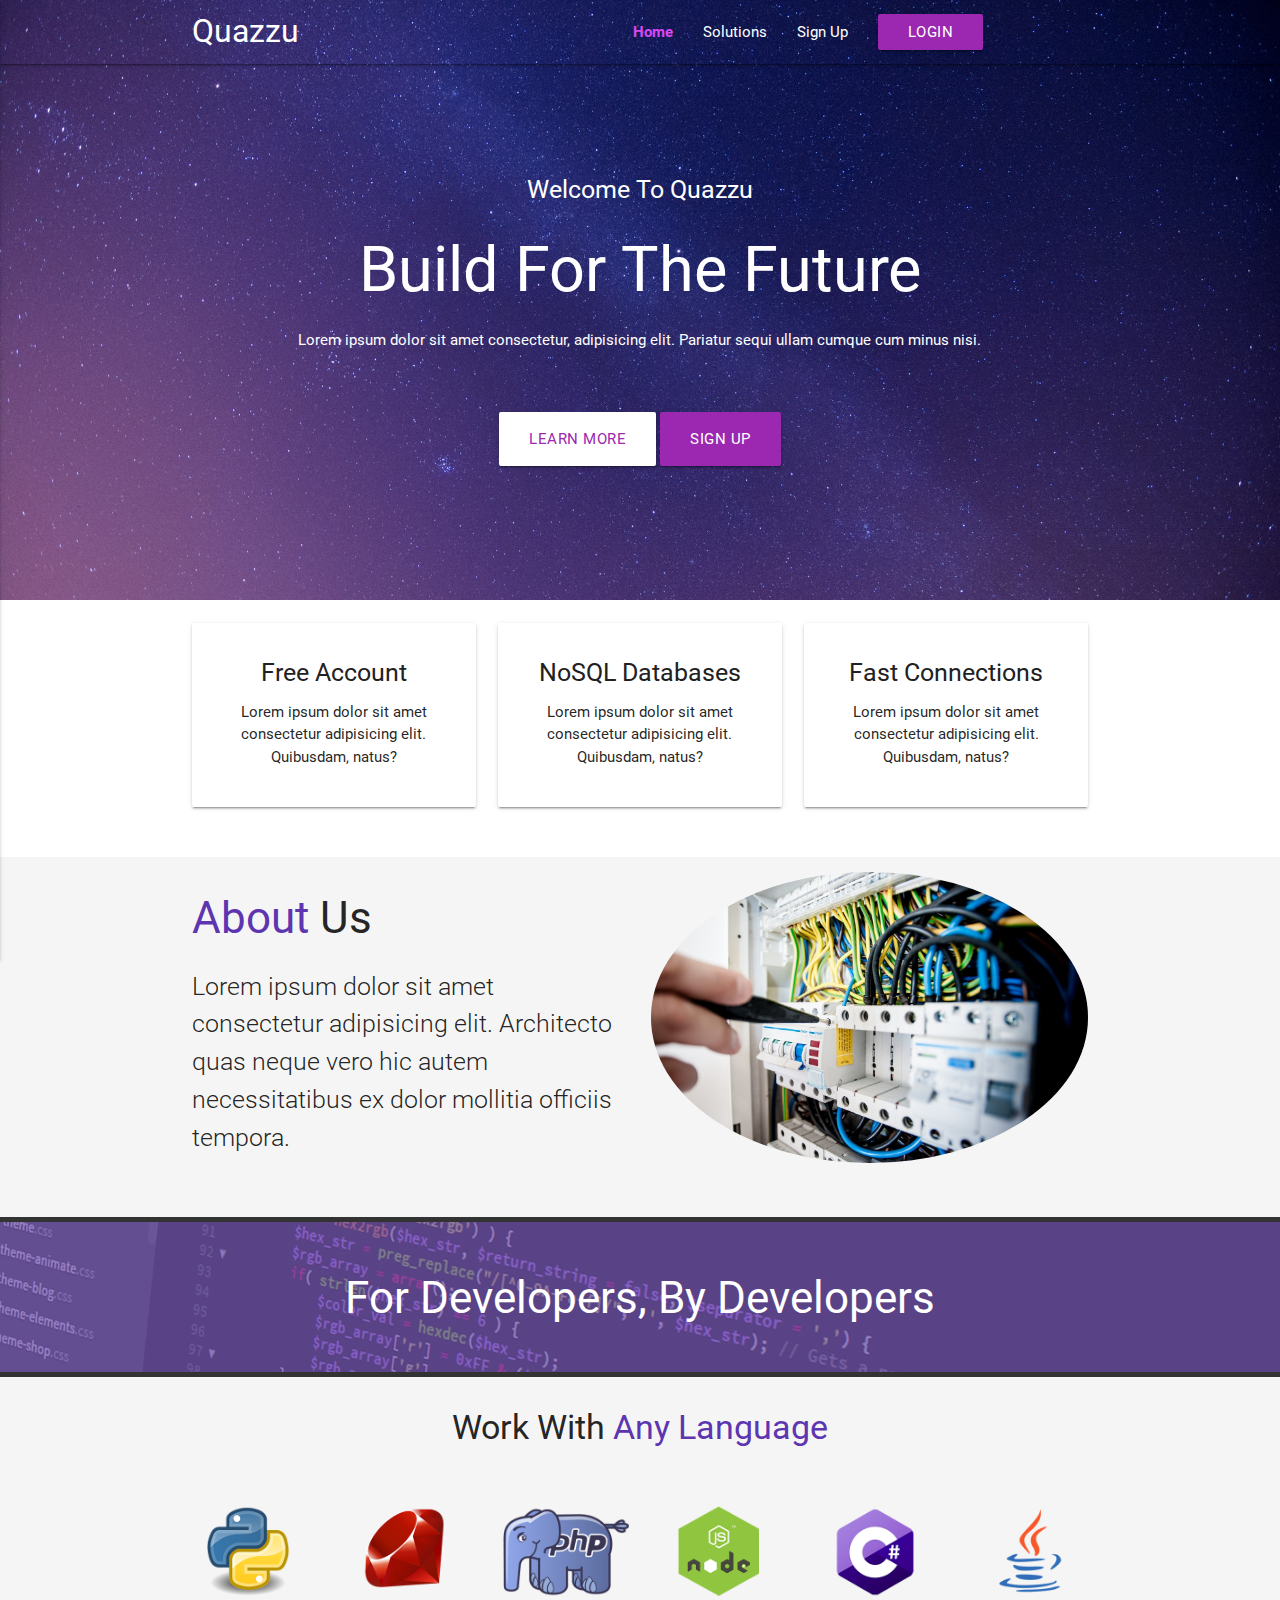
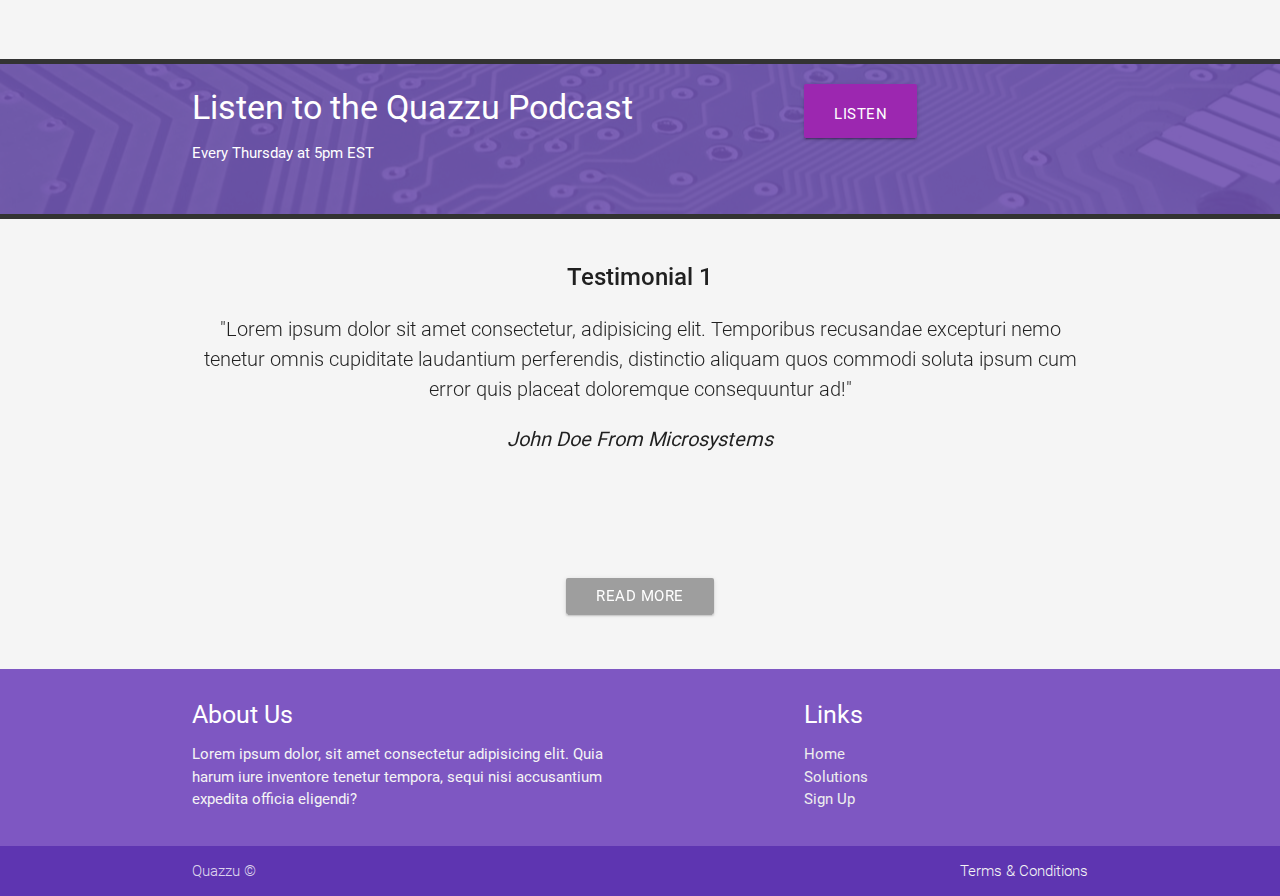
<file: index.html>
<!DOCTYPE html>
<html>

<head>
  <!--Import Google Icon Font-->
  <link href="https://fonts.googleapis.com/icon?family=Material+Icons" rel="stylesheet">
  <link rel="stylesheet" href="https://use.fontawesome.com/releases/v5.3.1/css/all.css" integrity="sha384-mzrmE5qonljUremFsqc01SB46JvROS7bZs3IO2EmfFsd15uHvIt+Y8vEf7N7fWAU"
    crossorigin="anonymous">
  <!--Import materialize.css-->
  <link type="text/css" rel="stylesheet" href="css/materialize.min.css" media="screen,projection" />
  <link type="text/css" rel="stylesheet" href="css/main.css" />

  <!--Let browser know website is optimized for mobile-->
  <meta name="viewport" content="width=device-width, initial-scale=1.0" />
  <title>Quazzu Cloud Hosting</title>
</head>

<body>
  <!-- Header -->
  <header class="main-header">
    <nav class="transparent">
      <div class="container">
        <div class="nav-wrapper">
          <a href="#" class="brand-logo">Quazzu</a>
          <a href="#" data-activates="mobile-nav" class="button-collapse">
            <i class="fa fa-bars"></i>
          </a>
          <ul class="right hide-on-med-and-down">
            <li>
              <a class="active-link" href="index.html">Home</a>
            </li>
            <li>
              <a href="solutions.html">Solutions</a>
            </li>
            <li>
              <a href="signup.html">Sign Up</a>
            </li>
            <li>
              <a href="#login-modal" class="btn purple modal-trigger">Login</a>
            </li>
            <li>
              <a href="https://facebook.com">
                <i class="fab fa-facebook"></i>
              </a>
            </li>
            <li>
              <a href="https://twitter.com">
                <i class="fab fa-twitter"></i>
              </a>
            </li>
            <li>
              <a href="https://instagram.com">
                <i class="fab fa-instagram"></i>
              </a>
            </li>
          </ul>
          <ul class="side-nav" id="mobile-nav">
            <h4 class="purple-text text-darken-4 center">Quazzu</h4>
            <li>
              <div class="divider"></div>
            </li>
            <li>
              <a href="index.html">
                <i class="fa fa-home grey-text text-darken-4"></i> Home</a>
            </li>
            <li>
              <a href="solutions.html">
                <i class="fa fa-cog grey-text text-darken-4"></i> Solutions</a>
            </li>
            <li>
              <a href="signup.html">
                <i class="fa fa-users grey-text text-darken-4"></i> Sign Up</a>
            </li>
            <li>
              <div class="divider"></div>
            </li>
            <li>
              <a href="#login-modal" class="btn purple modal-trigger">Login</a>
            </li>
          </ul>
        </div>
      </div>
    </nav>
    <!-- Showcase -->
    <div class="showcase container">
      <div class="row">
        <div class="col s12 m10 offset-m1 center">
          <h5>Welcome To Quazzu</h5>
          <h1>Build For The Future</h1>
          <p>Lorem ipsum dolor sit amet consectetur, adipisicing elit. Pariatur sequi ullam cumque cum minus nisi.</p>
          <br><br>
          <a href="solutions.html" class="btn btn-large white purple-text">Learn More</a>
          <a href="signup.html" class="btn btn-large purple white-text">Sign Up</a>
        </div>
      </div>
    </div>
  </header>

  <!-- Section: Icon Boxes -->
  <section class="section section-icons center">
    <div class="container">
      <div class="row">
        <div class="col s12 m4">
          <div class="card-panel">
            <i class="fa fa-user fa-3x deep-purple-text text-darken-2"></i>
            <h5 class="grey-text text-darken-4">Free Account</h5>
            <p>Lorem ipsum dolor sit amet consectetur adipisicing elit. Quibusdam, natus?</p>
          </div>
        </div>
        <div class="col s12 m4">
          <div class="card-panel">
            <i class="fa fa-database fa-3x deep-purple-text text-darken-2"></i>
            <h5 class="grey-text text-darken-4">NoSQL Databases</h5>
            <p>Lorem ipsum dolor sit amet consectetur adipisicing elit. Quibusdam, natus?</p>
          </div>
        </div>
        <div class="col s12 m4">
          <div class="card-panel">
            <i class="fa fa-bolt fa-3x deep-purple-text text-darken-2"></i>
            <h5 class="grey-text text-darken-4">Fast Connections</h5>
            <p>Lorem ipsum dolor sit amet consectetur adipisicing elit. Quibusdam, natus?</p>
          </div>
        </div>
      </div>
    </div>
  </section>

  <!-- Section: About -->
  <section class="section section-about grey lighten-4">
    <div class="container">
      <div class="row">
        <div class="col s12 m6">
          <h3><span class="deep-purple-text text-darken-1">About</span> Us</h3>
          <p class="flow-text">Lorem ipsum dolor sit amet consectetur adipisicing elit. Architecto quas neque vero hic autem
            necessitatibus ex dolor mollitia officiis tempora.</p>
        </div>
        <div class="col s12 m6">
          <img src="img/tech.jpg" class="circle responsive-img" alt="tech picture">
        </div>
      </div>
    </div>
  </section>

  <!-- Section: Developers -->
  <section class="section section-developers white-text">
    <div class="primary-overlay valign wrapper">
      <div class="container">
        <div class="row">
          <div class="col s12 center">
            <h3 id="developer-heading">For Developers, By Developers</h3>
          </div>
        </div>
      </div>
    </div>
  </section>

  <!-- Section: Languages -->
  <section class="section section-languages grey lighten-4">
    <div class="container">
      <div class="row">
        <h4 class="center">Work With <span class="deep-purple-text text-darken-1">Any Language</span></h4>
        <br><br>
        <div class="row">
          <div class="col s2">
            <img src="img/python-logo.png" alt="python" class="responsive-img">
          </div>
          <div class="col s2">
            <img src="img/ruby-logo.png" alt="ruby" class="responsive-img">
          </div>
          <div class="col s2">
            <img src="img/php-logo.png" alt="php" class="responsive-img">
          </div>
          <div class="col s2">
            <img src="img/node-logo.png" alt="node" class="responsive-img">
          </div>
          <div class="col s2">
            <img src="img/c-sharp-logo.png" alt="c-sharp" class="responsive-img">
          </div>
          <div class="col s2">
            <img src="img/java-logo.png" alt="java" class="responsive-img">
          </div>
        </div>
      </div>
    </div>
  </section>

  <!-- Section: Podcast -->
  <section class="section section-podcast white-text">
    <div class="primary-overlay">
      <div class="container">
        <div class="row">
          <div class="col s12 m8 valign wrapper">
            <h4 id="podcast-heading">Listen to the Quazzu Podcast</h4>
            <p>Every Thursday at 5pm EST</p>
          </div>
          <div class="col s12 m4 valign wrapper podcast-height">
            <a href="#" class="btn purple btn-large podcast">
              <i class="fa fa-podcast"></i> Listen
            </a>
          </div>
        </div>
      </div>
    </div>
  </section>

  <!-- Section: Testimonial -->
  <section class="section section-testimonial grey lighten-4">
    <div class="container">
      <div class="row">
        <div class="col s12">
          <div class="carousel carousel-slider center">
            <div class="carousel-item" href="#one!">
              <h2>Testimonial 1</h2>
              <p class="flow-text">"Lorem ipsum dolor sit amet consectetur, adipisicing elit. Temporibus recusandae excepturi
                nemo tenetur omnis cupiditate laudantium perferendis, distinctio aliquam quos commodi soluta ipsum cum error
                quis placeat doloremque consequuntur ad!"
                <p><em>John Doe From Microsystems</em></p>
              </p>
              <div class="carousel-fixed-item center hide-on-small-and-down">
                <a href="#" class="btn grey">Read More</a>
              </div>
            </div>
            <div class="carousel-item" href="#two!">
              <h2>Testimonial 2</h2>
              <p class="flow-text">"Lorem ipsum dolor sit amet consectetur, adipisicing elit. Temporibus recusandae excepturi
                nemo tenetur omnis cupiditate laudantium perferendis, distinctio aliquam quos commodi soluta ipsum cum error
                quis placeat doloremque consequuntur ad!"
                <p><em>Mike Doe From Edge INC</em></p>
              </p>
              <div class="carousel-fixed-item center hide-on-small-and-down">
                <a href="#" class="btn grey">Read More</a>
              </div>
            </div>
            <div class="carousel-item" href="#three!">
              <h2>Testimonial 3</h2>
              <p class="flow-text">"Lorem ipsum dolor sit amet consectetur, adipisicing elit. Temporibus recusandae excepturi
                nemo tenetur omnis cupiditate laudantium perferendis, distinctio aliquam quos commodi soluta ipsum cum error
                quis placeat doloremque consequuntur ad!"
                <p><em>Karen Doe From Techsoft</em></p>
              </p>
              <div class="carousel-fixed-item center hide-on-small-and-down">
                <a href="#" class="btn grey">Read More</a>
              </div>
            </div>
          </div>
        </div>
      </div>
    </div>
  </section>

  <!-- Footer -->
  <footer class="page-footer deep-purple lighten-1">
    <div class="container">
      <div class="row">
        <div class="col l6 s12">
          <h5 class="white-text">About Us</h5>
          <p class="grey-text text-lighten-4">Lorem ipsum dolor, sit amet consectetur adipisicing elit. Quia harum iure inventore
            tenetur tempora, sequi nisi accusantium expedita officia eligendi?</p>
        </div>
        <div class="col l4 offset-l2 s12">
          <h5 class="white-text">Links</h5>
          <ul>
            <li><a class="grey-text text-lighten-3" href="index.html">Home</a></li>
            <li><a class="grey-text text-lighten-3" href="solutions.html">Solutions</a></li>
            <li><a class="grey-text text-lighten-3" href="signup.html">Sign Up</a></li>
          </ul>
        </div>
      </div>
    </div>
    <div class="footer-copyright deep-purple darken-1">
      <div class="container">
        Quazzu &copy;
        <a class="grey-text text-lighten-4 right" href="#!">Terms & Conditions</a>
      </div>
    </div>
  </footer>


  <!-- Login Modal -->
  <div id="login-modal" class="modal">
    <div class="modal-content">
      <h4>Account Login</h4>
      <p>Login to access your account dashboard</p>
      <form>
        <div class="input-field">
          <input type="email" id="email">
          <label for="email">Email</label>
        </div>
        <div class="input-field">
          <input type="password" id="password">
          <label for="password">Password</label>
        </div>
      </form>
    </div>
    <div class="modal-footer">
      <a href="#!" class="modal-action modal-close btn grey">
        <i class="fa fa-sync"></i> Reset Password</a>
      <a href="#!" class="modal-action modal-close btn purple">
        <i class="fa fa-lock"></i>Login</a>
    </div>
  </div>


  <!--Import jQuery before materialize.js-->
  <script type="text/javascript" src="https://code.jquery.com/jquery-3.2.1.min.js"></script>
  <script type="text/javascript" src="js/materialize.min.js"></script>
  <script>
    $(document).ready(function () {
      $('.carousel.carousel-slider').carousel({ fullWidth: true });
      $('.button-collapse').sideNav();
      $('.modal').modal();
    });
  </script>
</body>

</html>
</file>
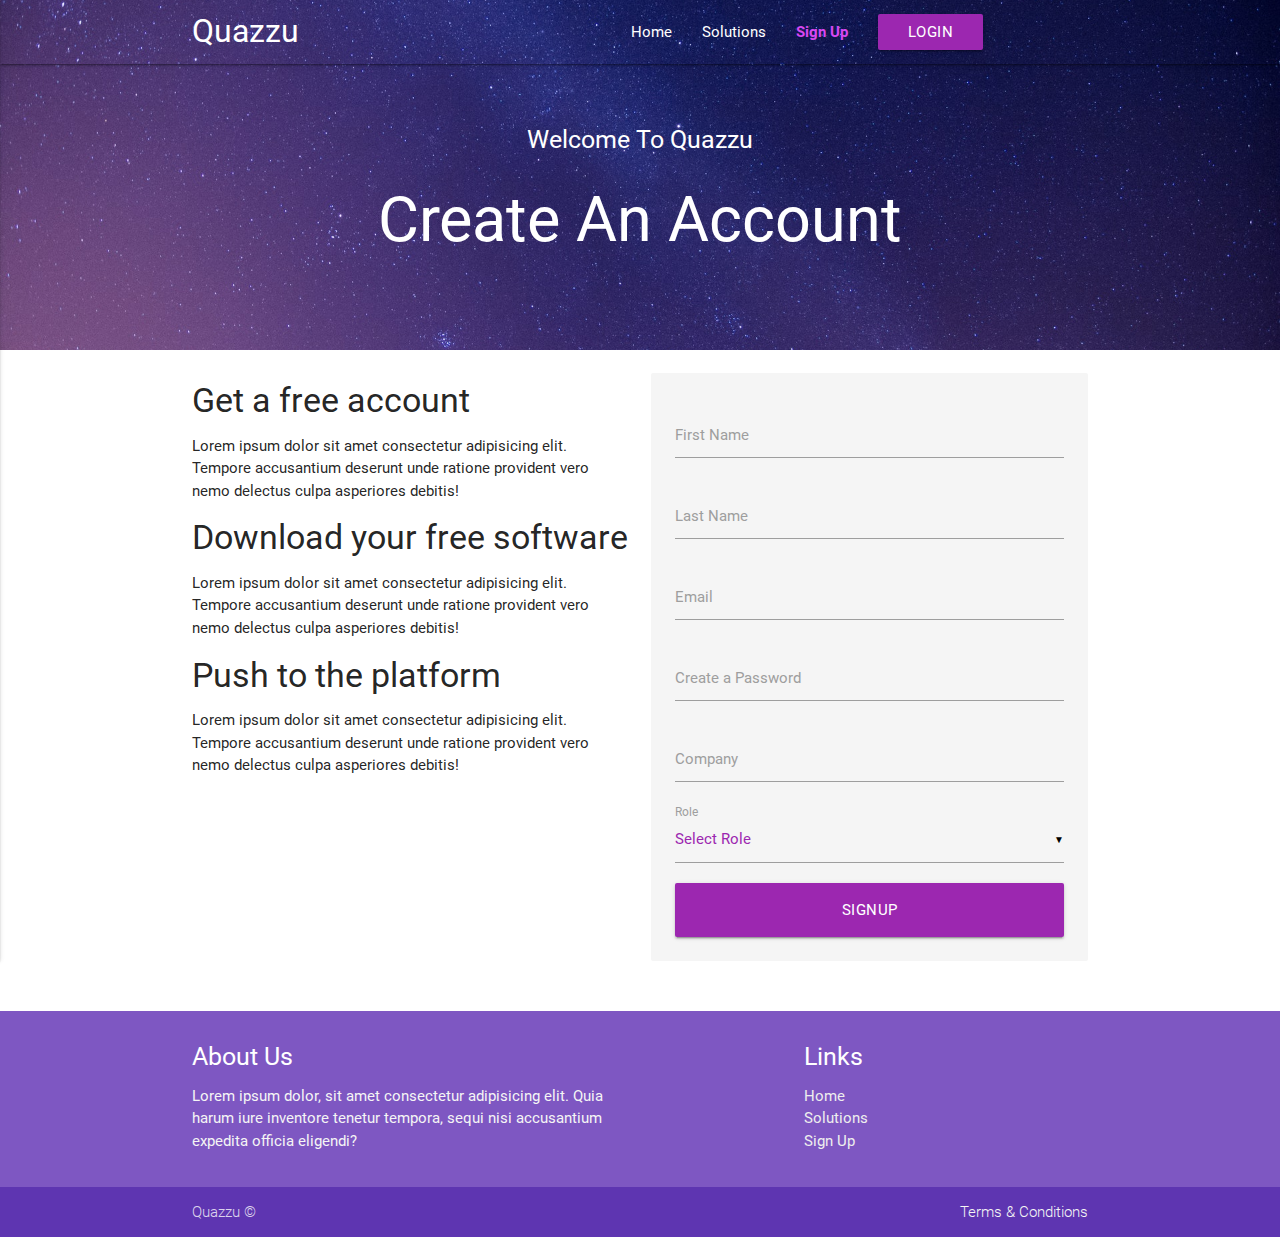
<file: signup.html>
<!DOCTYPE html>
<html>

<head>
    <!--Import Google Icon Font-->
    <link href="https://fonts.googleapis.com/icon?family=Material+Icons" rel="stylesheet">
    <link rel="stylesheet" href="https://use.fontawesome.com/releases/v5.3.1/css/all.css" integrity="sha384-mzrmE5qonljUremFsqc01SB46JvROS7bZs3IO2EmfFsd15uHvIt+Y8vEf7N7fWAU"
        crossorigin="anonymous">
    <!--Import materialize.css-->
    <link type="text/css" rel="stylesheet" href="css/materialize.min.css" media="screen,projection" />
    <link type="text/css" rel="stylesheet" href="css/main.css" />

    <!--Let browser know website is optimized for mobile-->
    <meta name="viewport" content="width=device-width, initial-scale=1.0" />
    <title>Quazzu Cloud Hosting</title>
</head>

<body>
    <!-- Header -->
    <header class="main-header-inner">
        <nav class="transparent">
            <div class="container">
                <div class="nav-wrapper">
                    <a href="#" class="brand-logo">Quazzu</a>
                    <a href="#" data-activates="mobile-nav" class="button-collapse">
                        <i class="fa fa-bars"></i>
                    </a>
                    <ul class="right hide-on-med-and-down">
                        <li>
                            <a href="index.html">Home</a>
                        </li>
                        <li>
                            <a href="solutions.html">Solutions</a>
                        </li>
                        <li>
                            <a class="active-link" href="signup.html">Sign Up</a>
                        </li>
                        <li>
                            <a href="#login-modal" class="btn purple modal-trigger">Login</a>
                        </li>
                        <li>
                            <a href="https://facebook.com">
                                <i class="fab fa-facebook"></i>
                            </a>
                        </li>
                        <li>
                            <a href="https://twitter.com">
                                <i class="fab fa-twitter"></i>
                            </a>
                        </li>
                        <li>
                            <a href="https://instagram.com">
                                <i class="fab fa-instagram"></i>
                            </a>
                        </li>
                    </ul>
                    <ul class="side-nav" id="mobile-nav">
                        <h4 class="purple-text text-darken-4 center">Quazzu</h4>
                        <li>
                            <div class="divider"></div>
                        </li>
                        <li>
                            <a href="index.html">
                                <i class="fa fa-home grey-text text-darken-4"></i> Home</a>
                        </li>
                        <li>
                            <a href="solutions.html">
                                <i class="fa fa-cog grey-text text-darken-4"></i> Solutions</a>
                        </li>
                        <li>
                            <a href="signup.html">
                                <i class="fa fa-users grey-text text-darken-4"></i> Sign Up</a>
                        </li>
                        <li>
                            <div class="divider"></div>
                        </li>
                        <li>
                            <a href="#" class="btn purple">Login</a>
                        </li>
                    </ul>
                </div>
            </div>
        </nav>
        <!-- Showcase -->
        <div class="showcase container">
            <div class="row">
                <div class="col s12 m10 offset-m1 center">
                    <h5>Welcome To Quazzu</h5>
                    <h1>Create An Account</h1>
                </div>
            </div>
        </div>
    </header>

    <!-- Section: Sign up -->
    <section class="section section-signup">
        <div class="container">
            <div class="row">
                <div class="col s12 m6">
                    <h4>Get a free account</h4>
                    <p>Lorem ipsum dolor sit amet consectetur adipisicing elit. Tempore accusantium deserunt unde ratione
                        provident vero nemo delectus culpa asperiores debitis!</p>
                    <h4>Download your free software</h4>
                    <p>Lorem ipsum dolor sit amet consectetur adipisicing elit. Tempore accusantium deserunt unde ratione
                        provident vero nemo delectus culpa asperiores debitis!</p>
                    <h4>Push to the platform</h4>
                    <p>Lorem ipsum dolor sit amet consectetur adipisicing elit. Tempore accusantium deserunt unde ratione
                        provident vero nemo delectus culpa asperiores debitis!</p>
                </div>
                <div class="col s12 m6">
                    <div class="card-panel grey lighten-4 grey-text text-darken-4 z-depth-0">
                        <form>
                            <div class="input-field">
                                <input type="text" id="first_name">
                                <label for="first_name">First Name</label>
                            </div>
                            <div class="input-field">
                                <input type="text" id="last_name">
                                <label for="last_name">Last Name</label>
                            </div>
                            <div class="input-field">
                                <input type="email" id="email">
                                <label for="email">Email</label>
                            </div>
                            <div class="input-field">
                                <input type="password" id="password">
                                <label for="password">Create a Password</label>
                            </div>
                            <div class="input-field">
                                <input type="text" id="company">
                                <label for="company">Company</label>
                            </div>
                            <div class="input-field">
                                <select class="purple-text" id="role">
                                    <option value="disabled selected">Select Role</option>
                                    <option value="professional">Professional Developer</option>
                                    <option value="hobbyist">Hobbyist</option>
                                    <option value="student">Student</option>
                                    <option value="manager">Manager</option>
                                    <option value="other">Other</option>
                                </select>
                                <label for="role">Role</label>
                            </div>
                            <input type="submit" value="Signup" class="btn btn-large purple btn-extend">
                        </form>
                    </div>
                </div>
            </div>
        </div>
    </section>

    <!-- Footer -->
    <footer class="page-footer deep-purple lighten-1">
        <div class="container">
            <div class="row">
                <div class="col l6 s12">
                    <h5 class="white-text">About Us</h5>
                    <p class="grey-text text-lighten-4">Lorem ipsum dolor, sit amet consectetur adipisicing elit. Quia harum
                        iure inventore tenetur tempora, sequi nisi accusantium expedita officia eligendi?</p>
                </div>
                <div class="col l4 offset-l2 s12">
                    <h5 class="white-text">Links</h5>
                    <ul>
                        <li><a class="grey-text text-lighten-3" href="index.html">Home</a></li>
                        <li><a class="grey-text text-lighten-3" href="solutions.html">Solutions</a></li>
                        <li><a class="grey-text text-lighten-3" href="signup.html">Sign Up</a></li>
                    </ul>
                </div>
            </div>
        </div>
        <div class="footer-copyright deep-purple darken-1">
            <div class="container">
                Quazzu &copy;
                <a class="grey-text text-lighten-4 right" href="#!">Terms & Conditions</a>
            </div>
        </div>
    </footer>


    <!-- Login Modal -->
    <div id="login-modal" class="modal">
        <div class="modal-content">
            <h4>Account Login</h4>
            <p>Login to access your account dashboard</p>
            <form>
                <div class="input-field">
                    <input type="email" id="email">
                    <label for="email">Email</label>
                </div>
                <div class="input-field">
                    <input type="password" id="password">
                    <label for="password">Password</label>
                </div>
            </form>
        </div>
        <div class="modal-footer">
            <a href="#!" class="modal-action modal-close btn grey">
                <i class="fa fa-sync"></i> Reset Password</a>
            <a href="#!" class="modal-action modal-close btn purple">
                <i class="fa fa-lock"></i>Login</a>
        </div>
    </div>


    <!--Import jQuery before materialize.js-->
    <script type="text/javascript" src="https://code.jquery.com/jquery-3.2.1.min.js"></script>
    <script type="text/javascript" src="js/materialize.min.js"></script>
    <script>
        $(document).ready(function () {
            $('.carousel.carousel-slider').carousel({ fullWidth: true });
            $('.button-collapse').sideNav();
            $('.modal').modal();
            $('select').material_select();
        });
    </script>
</body>

</html>
</file>
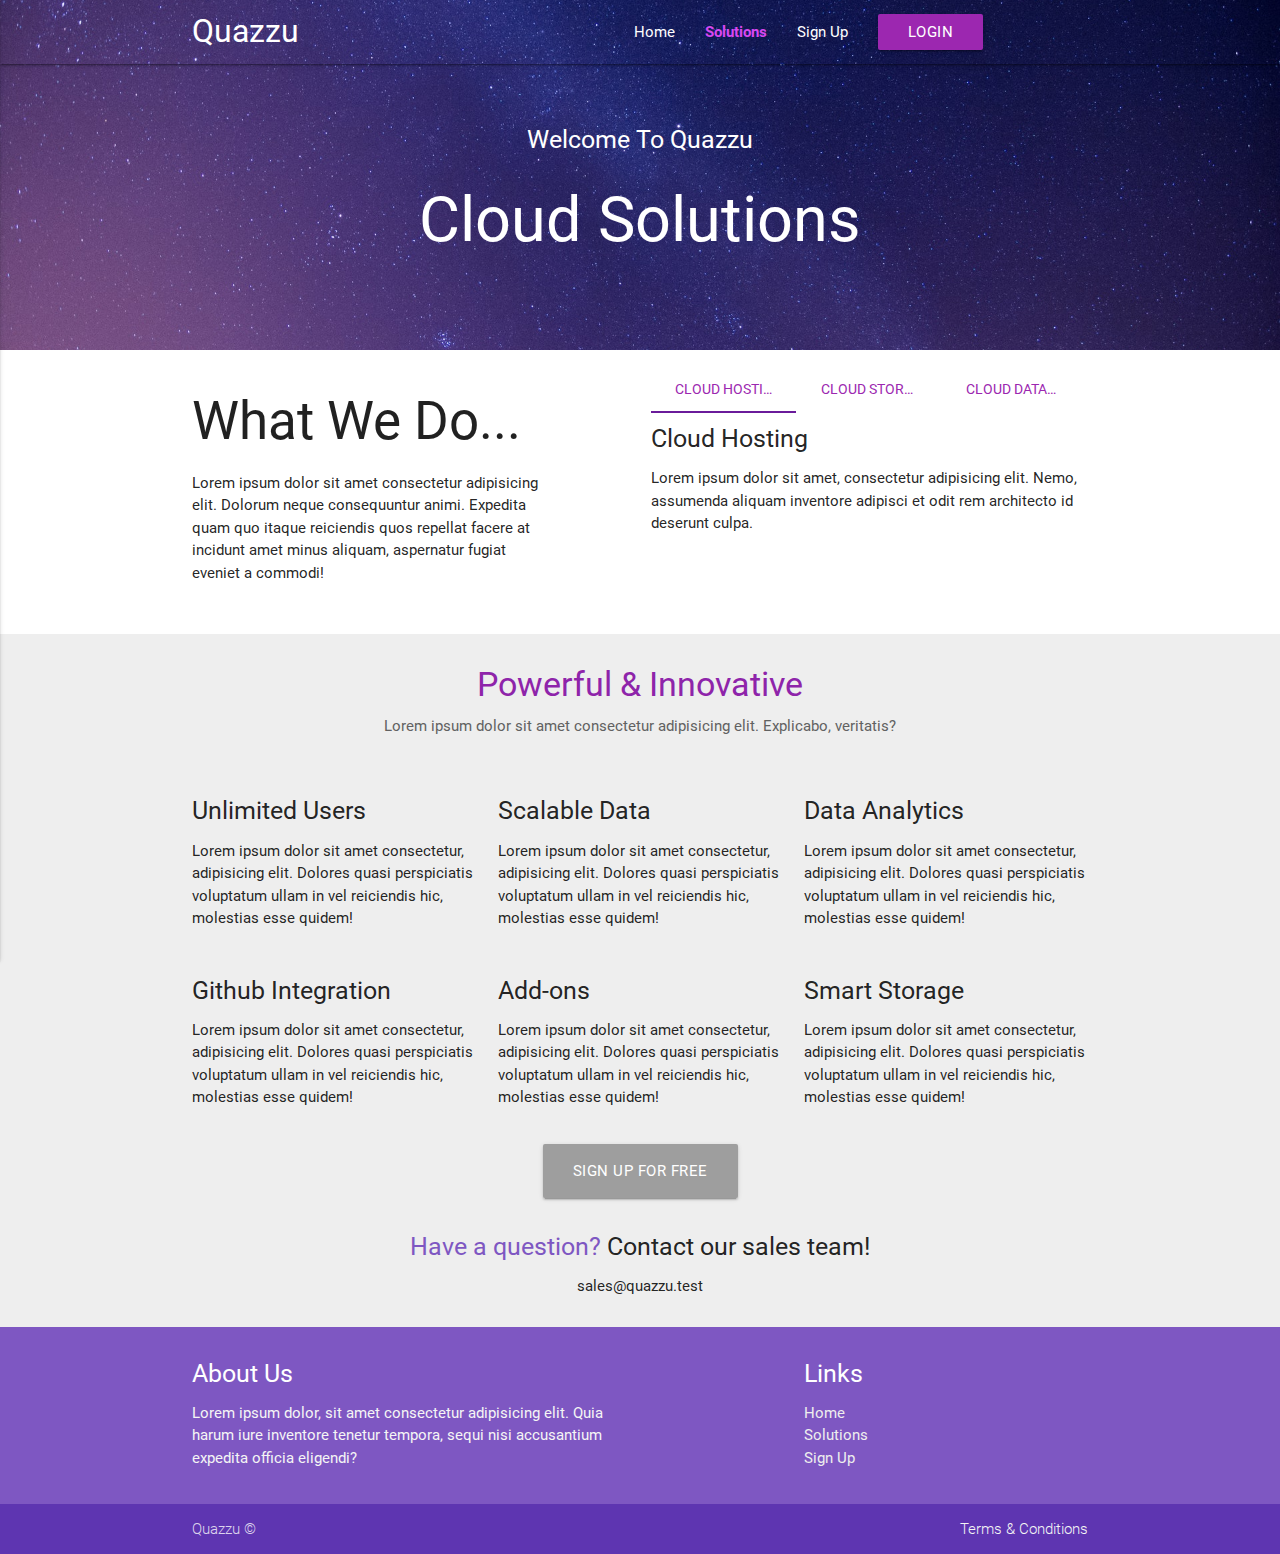
<file: solutions.html>
<!DOCTYPE html>
<html>

<head>
    <!--Import Google Icon Font-->
    <link href="https://fonts.googleapis.com/icon?family=Material+Icons" rel="stylesheet">
    <link rel="stylesheet" href="https://use.fontawesome.com/releases/v5.3.1/css/all.css" integrity="sha384-mzrmE5qonljUremFsqc01SB46JvROS7bZs3IO2EmfFsd15uHvIt+Y8vEf7N7fWAU"
        crossorigin="anonymous">
    <!--Import materialize.css-->
    <link type="text/css" rel="stylesheet" href="css/materialize.min.css" media="screen,projection" />
    <link type="text/css" rel="stylesheet" href="css/main.css" />

    <!--Let browser know website is optimized for mobile-->
    <meta name="viewport" content="width=device-width, initial-scale=1.0" />
    <title>Quazzu Cloud Hosting</title>
</head>

<body>
    <!-- Header -->
    <header class="main-header-inner">
        <nav class="transparent">
            <div class="container">
                <div class="nav-wrapper">
                    <a href="#" class="brand-logo">Quazzu</a>
                    <a href="#" data-activates="mobile-nav" class="button-collapse">
                        <i class="fa fa-bars"></i>
                    </a>
                    <ul class="right hide-on-med-and-down">
                        <li>
                            <a href="index.html">Home</a>
                        </li>
                        <li>
                            <a class="active-link" href="solutions.html">Solutions</a>
                        </li>
                        <li>
                            <a href="signup.html">Sign Up</a>
                        </li>
                        <li>
                            <a href="#login-modal" class="btn purple modal-trigger">Login</a>
                        </li>
                        <li>
                            <a href="https://facebook.com">
                                <i class="fab fa-facebook"></i>
                            </a>
                        </li>
                        <li>
                            <a href="https://twitter.com">
                                <i class="fab fa-twitter"></i>
                            </a>
                        </li>
                        <li>
                            <a href="https://instagram.com">
                                <i class="fab fa-instagram"></i>
                            </a>
                        </li>
                    </ul>
                    <ul class="side-nav" id="mobile-nav">
                        <h4 class="purple-text text-darken-4 center">Quazzu</h4>
                        <li>
                            <div class="divider"></div>
                        </li>
                        <li>
                            <a href="index.html">
                                <i class="fa fa-home grey-text text-darken-4"></i> Home</a>
                        </li>
                        <li>
                            <a href="solutions.html">
                                <i class="fa fa-cog grey-text text-darken-4"></i> Solutions</a>
                        </li>
                        <li>
                            <a href="signup.html">
                                <i class="fa fa-users grey-text text-darken-4"></i> Sign Up</a>
                        </li>
                        <li>
                            <div class="divider"></div>
                        </li>
                        <li>
                            <a href="#" class="btn purple">Login</a>
                        </li>
                    </ul>
                </div>
            </div>
        </nav>
        <!-- Showcase -->
        <div class="showcase container">
            <div class="row">
                <div class="col s12 m10 offset-m1 center">
                    <h5>Welcome To Quazzu</h5>
                    <h1>Cloud Solutions</h1>
                </div>
            </div>
        </div>
    </header>

    <!-- Section: Solutions ABOUT -->
    <section class="section section-solutions-about">
        <div class="container">
            <div class="row">
                <div class="col s12 m5">
                    <h2>What We Do...</h2>
                    <p>Lorem ipsum dolor sit amet consectetur adipisicing elit. Dolorum neque consequuntur animi. Expedita
                        quam quo itaque reiciendis quos repellat facere at incidunt amet minus aliquam, aspernatur fugiat
                        eveniet a commodi!</p>
                </div>
                <div class="col s12 m6 offset-m1">
                    <div class="row">
                        <div class="col s12">
                            <ul class="tabs">
                                <li class="tab col s4"><a href="#tab1" class="purple-text">Cloud Hosting</a></li>
                                <li class="tab col s4"><a href="#tab2" class="purple-text">Cloud Storage</a></li>
                                <li class="tab col s4"><a href="#tab3" class="purple-text">Cloud Database</a></li>
                            </ul>
                        </div>
                        <div id="tab1" class="col s12">
                            <h5>Cloud Hosting</h5>
                            <p>Lorem ipsum dolor sit amet, consectetur adipisicing elit. Nemo, assumenda aliquam inventore
                                adipisci et odit rem architecto id deserunt culpa.</p>
                        </div>
                        <div id="tab2" class="col s12">
                            <h5>Cloud Storage</h5>
                            <p>Lorem ipsum dolor sit amet consectetur adipisicing elit. Unde perferendis eos, quae omnis
                                facilis dolorum aliquam nam nulla est numquam veniam voluptatibus minus eius doloribus laboriosam
                                ratione. Explicabo, sapiente ullam.</p>
                        </div>
                        <div id="tab3" class="col s12">
                            <h5>Cloud Database</h5>
                            <p>Lorem ipsum, dolor sit amet consectetur adipisicing elit. Dignissimos, doloremque pariatur.
                                Facilis porro quis fuga perferendis voluptatem dolor est minima accusantium? Similique labore
                                odit dolorem sed accusantium fugit ut cumque!</p>
                        </div>

                    </div>
                </div>
            </div>
        </div>
    </section>

    <!-- Section: Features -->
    <section class="section section-features grey lighten-3">
        <div class="container">
            <h4 class="purple-text text-darken-1 center">
                Powerful & Innovative
            </h4>
            <h6 class="grey-text text-darken-2 center">Lorem ipsum dolor sit amet consectetur adipisicing elit. Explicabo,
                veritatis?
            </h6>
            <br><br>
            <!-- Row 1 -->
            <div class="row">
                <div class="col s12 m4">
                    <h5>
                        <i class="fa fa-user"></i> Unlimited Users
                    </h5>
                    <p>Lorem ipsum dolor sit amet consectetur, adipisicing elit. Dolores quasi perspiciatis voluptatum ullam
                        in vel reiciendis hic, molestias esse quidem!</p>
                </div>
                <div class="col s12 m4">
                    <h5>
                        <i class="fa fa-database"></i> Scalable Data
                    </h5>
                    <p>Lorem ipsum dolor sit amet consectetur, adipisicing elit. Dolores quasi perspiciatis voluptatum ullam
                        in vel reiciendis hic, molestias esse quidem!</p>
                </div>
                <div class="col s12 m4">
                    <h5>
                        <i class="fa fa-chart-line"></i> Data Analytics
                    </h5>
                    <p>Lorem ipsum dolor sit amet consectetur, adipisicing elit. Dolores quasi perspiciatis voluptatum ullam
                        in vel reiciendis hic, molestias esse quidem!</p>
                </div>
            </div>

            <!-- Row 2 -->
            <div class="row">
                <div class="col s12 m4">
                    <h5>
                        <i class="fab fa-github"></i> Github Integration
                    </h5>
                    <p>Lorem ipsum dolor sit amet consectetur, adipisicing elit. Dolores quasi perspiciatis voluptatum ullam
                        in vel reiciendis hic, molestias esse quidem!</p>
                </div>
                <div class="col s12 m4">
                    <h5>
                        <i class="fa fa-plus"></i> Add-ons
                    </h5>
                    <p>Lorem ipsum dolor sit amet consectetur, adipisicing elit. Dolores quasi perspiciatis voluptatum ullam
                        in vel reiciendis hic, molestias esse quidem!</p>
                </div>
                <div class="col s12 m4">
                    <h5>
                        <i class="fa fa-chart-hdd"></i> Smart Storage
                    </h5>
                    <p>Lorem ipsum dolor sit amet consectetur, adipisicing elit. Dolores quasi perspiciatis voluptatum ullam
                        in vel reiciendis hic, molestias esse quidem!</p>
                </div>
            </div>
            <div class="center">
                <a href="signup.html" class="btn btn-large grey">Sign Up For Free</a>
                <br><br>
                <h5>
                    <span class="deep-purple-text text-lighten-1">Have a question?</span> Contact our sales team!
                </h5>
                <p>sales@quazzu.test</p>
            </div>
        </div>
    </section>

    <!-- Footer -->
    <footer class="page-footer deep-purple lighten-1">
        <div class="container">
            <div class="row">
                <div class="col l6 s12">
                    <h5 class="white-text">About Us</h5>
                    <p class="grey-text text-lighten-4">Lorem ipsum dolor, sit amet consectetur adipisicing elit. Quia harum
                        iure inventore tenetur tempora, sequi nisi accusantium expedita officia eligendi?</p>
                </div>
                <div class="col l4 offset-l2 s12">
                    <h5 class="white-text">Links</h5>
                    <ul>
                        <li><a class="grey-text text-lighten-3" href="index.html">Home</a></li>
                        <li><a class="grey-text text-lighten-3" href="solutions.html">Solutions</a></li>
                        <li><a class="grey-text text-lighten-3" href="signup.html">Sign Up</a></li>
                    </ul>
                </div>
            </div>
        </div>
        <div class="footer-copyright deep-purple darken-1">
            <div class="container">
                Quazzu &copy;
                <a class="grey-text text-lighten-4 right" href="#!">Terms & Conditions</a>
            </div>
        </div>
    </footer>


    <!-- Login Modal -->
    <div id="login-modal" class="modal">
        <div class="modal-content">
            <h4>Account Login</h4>
            <p>Login to access your account dashboard</p>
            <form>
                <div class="input-field">
                    <input type="email" id="email">
                    <label for="email">Email</label>
                </div>
                <div class="input-field">
                    <input type="password" id="password">
                    <label for="password">Password</label>
                </div>
            </form>
        </div>
        <div class="modal-footer">
            <a href="#!" class="modal-action modal-close btn grey">
                <i class="fa fa-sync"></i> Reset Password</a>
            <a href="#!" class="modal-action modal-close btn purple">
                <i class="fa fa-lock"></i>Login</a>
        </div>
    </div>


    <!--Import jQuery before materialize.js-->
    <script type="text/javascript" src="https://code.jquery.com/jquery-3.2.1.min.js"></script>
    <script type="text/javascript" src="js/materialize.min.js"></script>
    <script>
        $(document).ready(function () {
            $('.carousel.carousel-slider').carousel({ fullWidth: true });
            $('.button-collapse').sideNav();
            $('.modal').modal();
        });
    </script>
</body>

</html>
</file>
<file: css/main.css>
.primary-overlay {
  background: rgba(112, 81, 176, 0.7);
  position: absolute;
  top: 0;
  left: 0;
  width: 100%;
  height: 100%;
  overflow: hidden;
}

.main-header {
  background: url(../img/background.jpg);
  background-size: cover;
  background-position: center;
  min-height: 600px;
  color: #fff;
}

.main-header .showcase {
  padding-top: 100px;
}

.main-header-inner {
  background: url(../img/background.jpg);
  background-size: cover;
  background-position: center;
  min-height: 350px;
  color: #fff;
}

.main-header-inner .showcase {
  padding-top: 50px;
}

.active-link {
  color: #d847f1;
  font-weight: bold;
}

.section-developers {
  position: relative;
  background: url(../img/code.jpg);
  background-size: cover;
  background-position: center;
  border-top: #333 solid 5px;
  border-bottom: #333 solid 5px;
  min-height: 160px;
}

#developer-heading {
  padding-top: 30px;
}

.section-podcast {
  position: relative;
  background: url(../img/circuit.jpg);
  background-size: cover;
  background-position: center;
  border-top: #333 solid 5px;
  border-bottom: #333 solid 5px;
  min-height: 160px;
}

.section-podcast .primary-overlay {
  background: rgba(112, 81, 176, 0.9);
}

.section-podcast a {
  margin: 20px 0;
  padding-bottom: 10px;
}

#podcast-heading {
  margin-top: 25px;
}

.carousel-item p {
  font-size: 20px !important;
}

.tabs .indicator {
  background-color: #6a1b9a !important;
}

.btn-extend {
  display: block;
  width: 100%;
}

option {
  color: #6a1b9a !important;
}

@media (max-width: 500px) {
  .section-developers,
  .section-podcast {
    min-height: 240px;
  }
}
</file>
